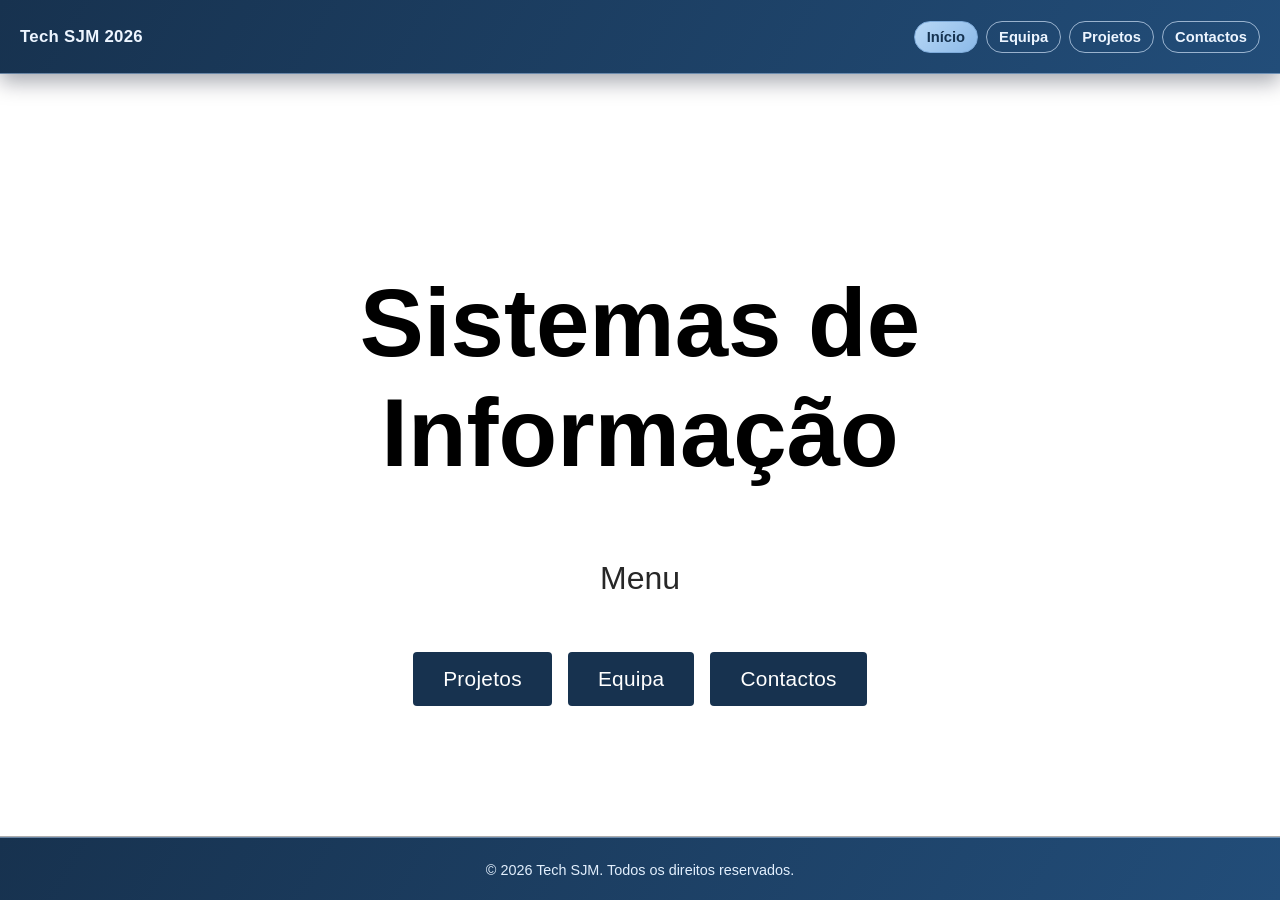
<file: index.html>
<!DOCTYPE html>
<html lang="en">
<head>
    <meta charset="UTF-8">
    <meta name="viewport" content="width=device-width, initial-scale=1.0">
    <link rel="stylesheet" href="css/layout.css">
    <link rel="stylesheet" href="css/styles.css">
    
    <title>Página Principal</title>
</head>
<body class="projects-page has-fixed-layout">
    <nav class="site-menu" aria-label="Menu principal">
        <iframe src="pages/layout.html?section=menu&page=index" title="Menu principal"></iframe>
    </nav>

<main>
<div class="hero">
    <h1 id="maintitle"> Sistemas de <br>Informação</h1>
    <p class="hero-subtitle"> Menu</p>

 <div class="button-group">
                <button class="btn btn-primary"><a href="pages/projetos.html">Projetos</a></button>
               
                <button class="btn btn-primary"><a href="pages/equipa.html">Equipa</a></button>
             
                <button class="btn btn-primary"><a href="pages/contactos.html">Contactos</a></button>
    </div>
</main>
    <footer class="site-footer">
        <iframe src="pages/layout.html?section=footer" title="Rodape"></iframe>
    </footer>
</body>
</html>
</file>
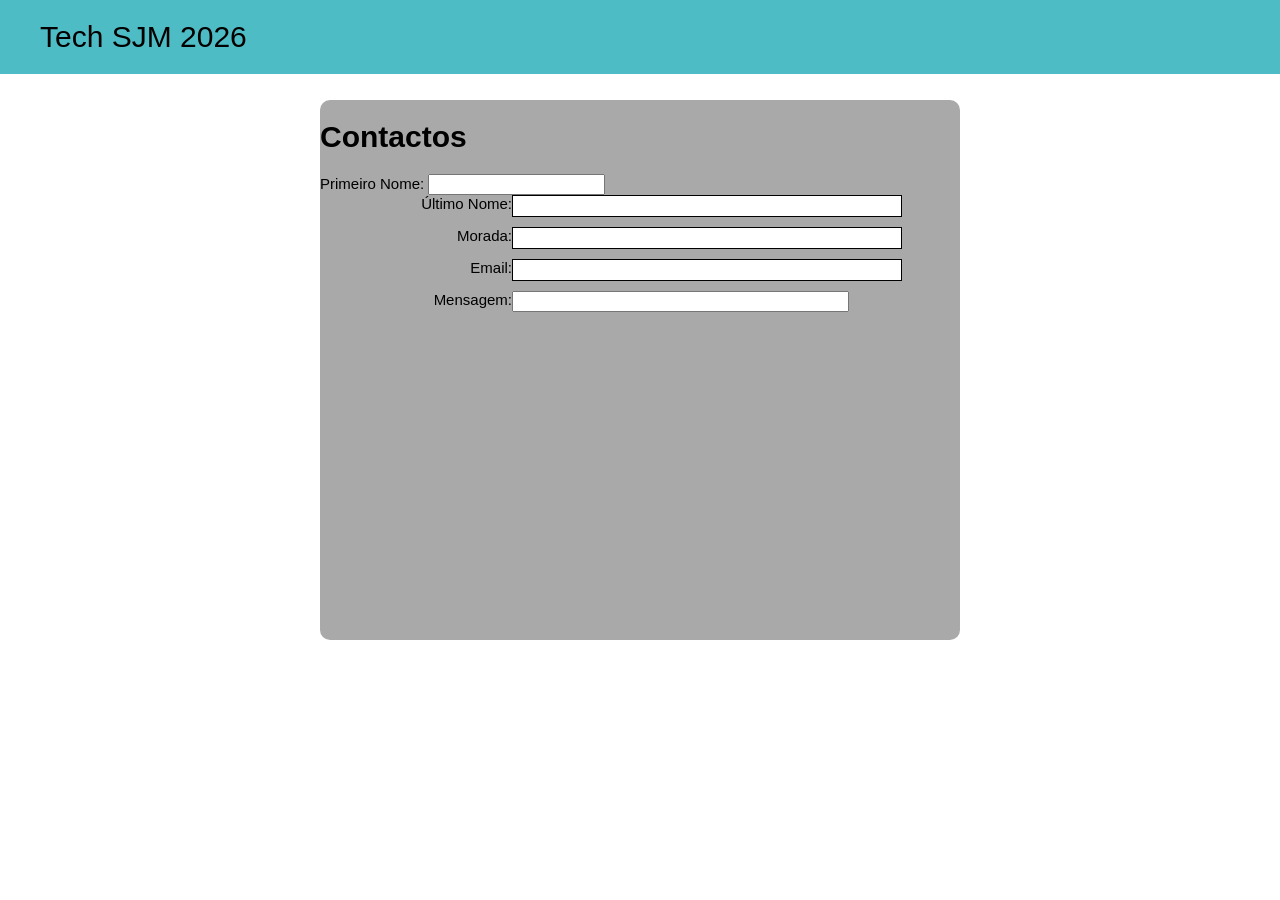
<file: contactos.html>
<!DOCTYPE html>
<html lang="en">
<head>
    <meta charset="UTF-8">
    <meta name="viewport" content="width=device-width, initial-scale=1.0">
    <title>Contactos</title>
</head>
<link rel="stylesheet" href="styles.css">
<body>
    <header> Tech SJM 2026</header>
   <div class = "caixaCorpo">
        <div class="caixaContacto">
            <h1>Contactos</h1>
            <div class="primeiroNnome">
                <label for="primeiroNome">Primeiro Nome:</label>
                <input type="text" id="primeiroNome" name="primeiroNome">
            </div>

            <div class="ultimoNome">
                <label for="ultimoNome">Último Nome:</label>
                <input type="text" id="ultimoNome" name="ultimoNome" size="40%">
            </div>

            <div class="morada">
                <label for="morada"> Morada:</label>
                <input type="text" id="morada" name="morada" size="70%">
            </div>

            <div class="email">
                <label for="email">Email:</label>
                <input type="email" id="email" name="email" size="70%">
            </div>

            <div class="mensagem">
                <label for="mensagem">Mensagem:</label>
                <input type="text" id="mensagem" name="mensagem" size="40%">
            </div>
        </div>
   </div>
    
</body>
</html>
</file>
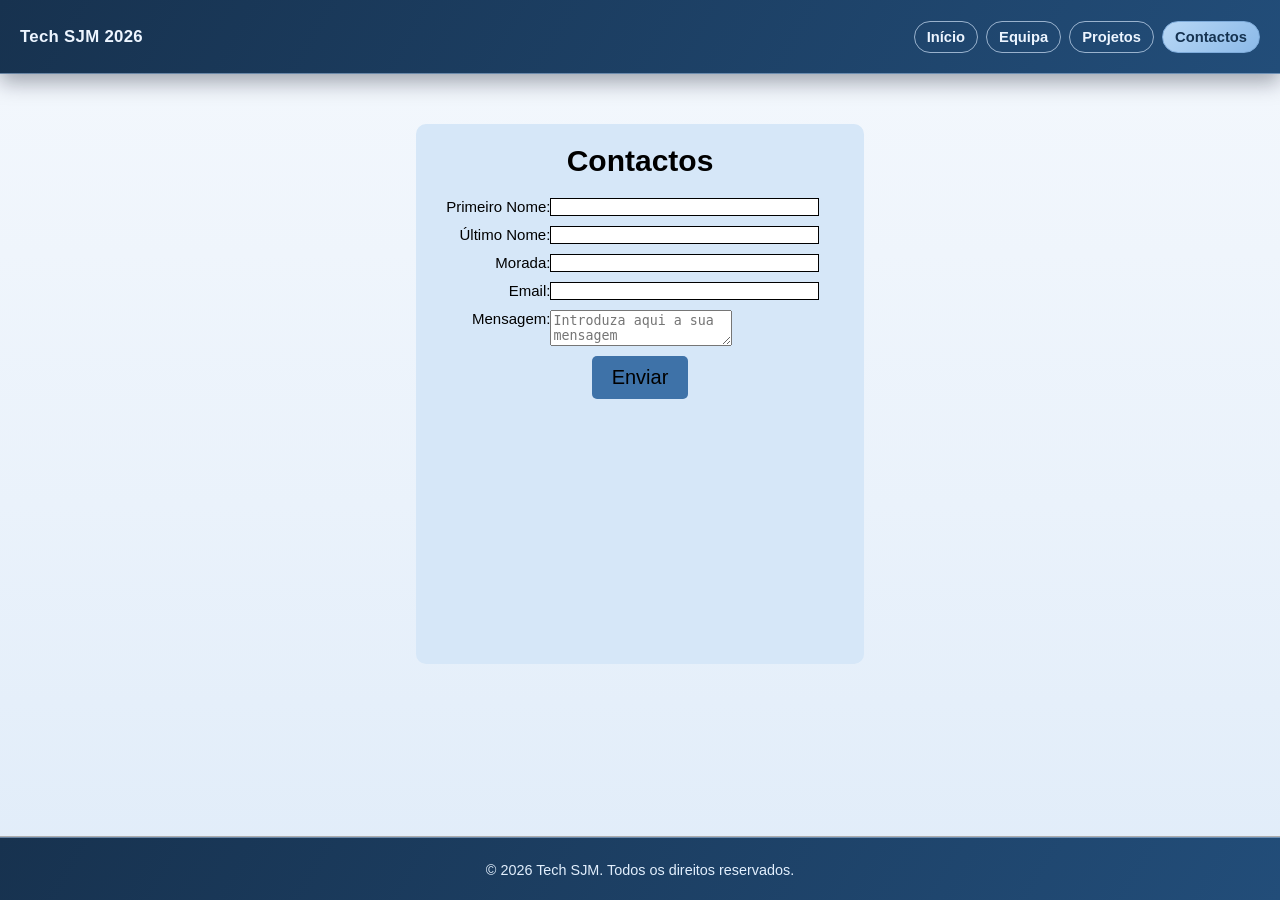
<file: pages/contactos.html>
<head>
    <meta charset="UTF-8">
    <meta name="viewport" content="width=device-width, initial-scale=1.0">
    <title>Projetos</title>
    <link rel="stylesheet" href="../css/layout.css">
    <!-- <link rel="stylesheet" href="../css/styles.css"> -->
    <link rel="stylesheet" href="../css/projetos.css">
    <link rel="stylesheet" href="../css/contactos.css">
</head>
<body class="projects-page has-fixed-layout">
    <nav class="site-menu" aria-label="Menu principal">
        <iframe src="layout.html?section=menu&page=contactos" title="Menu principal"></iframe>
    </nav>
    
   <div class = "caixaCorpo">

        <div class="caixaContacto">
            <div class="tituloContactos"><h1>Contactos</h1></div>
            <div class="primeiroNome">
                <label for="primeiroNome">Primeiro Nome:</label>
                <input type="text" id="primeiroNome" name="primeiroNome">
            </div>

            <div class="ultimoNome">
                <label for="ultimoNome">Último Nome:</label>
                <input type="text" id="ultimoNome" name="ultimoNome">
            </div>

            <div class="morada">
                <label for="morada"> Morada:</label>
                <input type="text" id="morada" name="morada">
            </div>

            <div class="email">
                <label for="email">Email:</label>
                <input type="email" id="email" name="email">
            </div>

            <div class="mensagem">
                <label for="mensagem">Mensagem:</label>
                <textarea id="mensagem" placeholder="Introduza aqui a sua mensagem" name="mensagem"></textarea>
            </div>

            <div id="mensagemStatus"> </div>

            <div class="botao">
                <button id="btnSubmit" class="btn-submit">Enviar</button>
            </div>
        </div>
   </div>
    <footer class="site-footer">
        <iframe src="layout.html?section=footer" title="Rodape"></iframe>
    </footer>
   <script src="../js/contactos.js"></script>

</body>
</html>
</file>
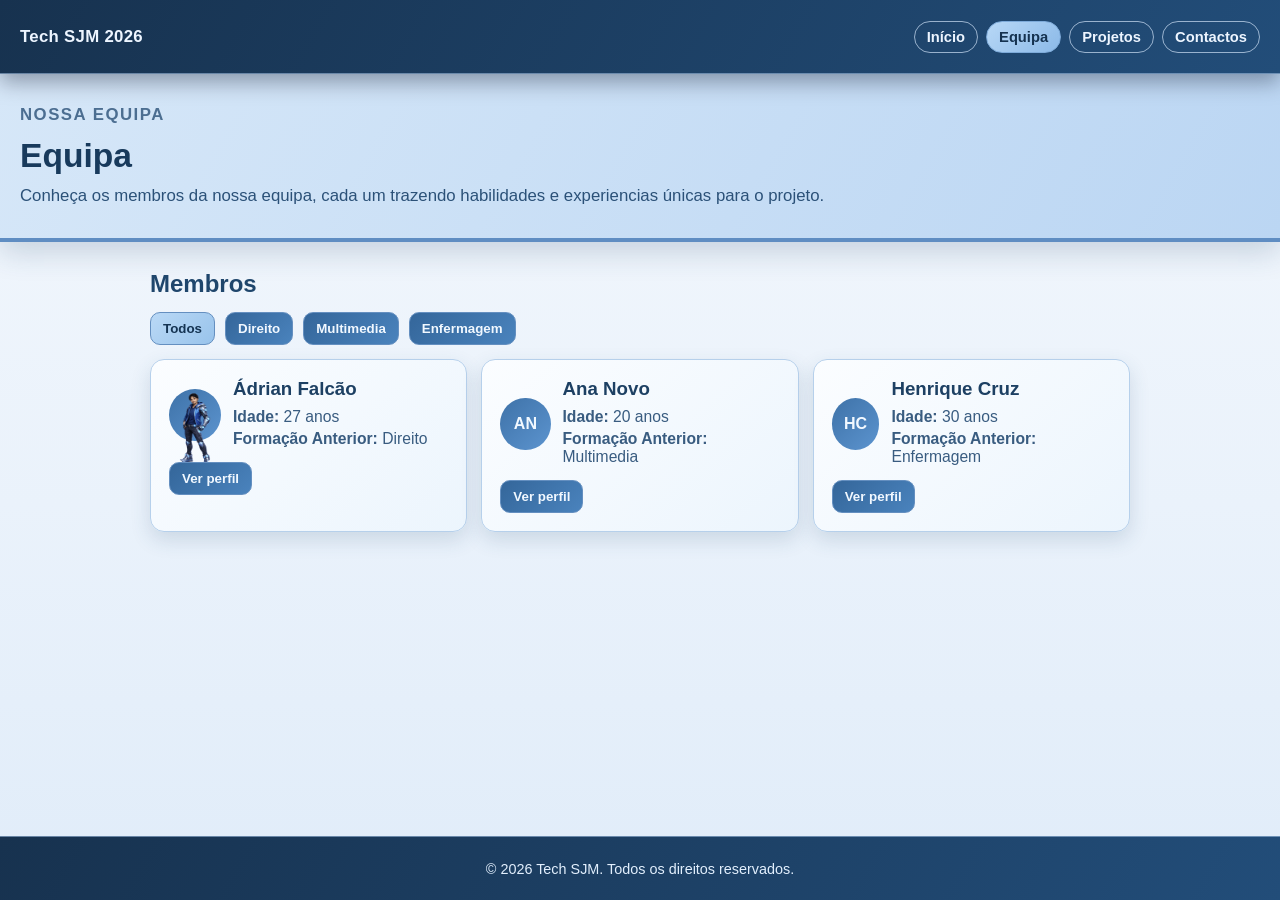
<file: pages/equipa.htm>
<!DOCTYPE html>
<html lang="en">
<head>
    <meta charset="UTF-8">
    <meta name="viewport" content="width=device-width, initial-scale=1.0">
    <title>Equipa</title>
    <link rel="stylesheet" href="../css/layout.css">
    <!-- <link rel="stylesheet" href="../css/styles.css"> -->
    <link rel="stylesheet" href="../css/equipa.css">
</head>
<body class="team-page has-fixed-layout">
    <nav class="site-menu" aria-label="Menu principal">
        <iframe src="layout.html?section=menu&page=equipa" title="Menu principal"></iframe>
    </nav>

    <header class="team-hero">
        <p class="team-kicker">Nossa Equipa</p>
        <h1>Equipa</h1>
        <p>Conheça os membros da nossa equipa, cada um trazendo habilidades e experiencias únicas para o projeto.</p>
    </header>

    <main class="team-content">
        <h2>Membros</h2>
        <div class="team-filters">
            <button class="filter-btn active" type="button" data-filter="all">Todos</button>
            <button class="filter-btn" type="button" data-filter="direito">Direito</button>
            <button class="filter-btn" type="button" data-filter="multimedia">Multimedia</button>
            <button class="filter-btn" type="button" data-filter="enfermagem">Enfermagem</button>
        </div>
        <section class="members-grid">
            <article class="member-card" data-area="direito">
                <div class="member-header">
                    <div class="member-avatar">
                        <img src="../galeria/Avatars/Adrian.png" alt="Foto de Ádrian Falcão">
                    </div>
                    <div class="member-summary">
                        <h3>Ádrian Falcão</h3>
                        <p><strong>Idade:</strong> 27 anos</p>
                        <p><strong>Formação Anterior:</strong> Direito</p>
                    </div>
                </div>
                <div class="member-actions">
                    <button class="filter-btn" type="button" data-member-toggle="adrian">Ver perfil</button>
                </div>
                <div class="member-details" id="adrian">
                    <p>Interesses: lógica, estrutura de conteudo e organização de produto digital.</p>
                </div>
            </article>

            <article class="member-card" data-area="multimedia">
                <div class="member-header">
                    <div class="member-avatar">AN</div>
                    <div class="member-summary">
                        <h3>Ana Novo</h3>
                        <p><strong>Idade:</strong> 20 anos</p>
                        <p><strong>Formação Anterior:</strong> Multimedia</p>
                    </div>
                </div>
                <div class="member-actions">
                    <button class="filter-btn" type="button" data-member-toggle="ana">Ver perfil</button>
                </div>
                <div class="member-details" id="ana">
                    <p>Interesses: design visual, composição gráfica e experiência de utilizador.</p>
                </div>
            </article>

            <article class="member-card" data-area="enfermagem">
                <div class="member-header">
                    <div class="member-avatar">HC</div>
                    <div class="member-summary">
                        <h3>Henrique Cruz</h3>
                        <p><strong>Idade:</strong> 30 anos</p>
                        <p><strong>Formação Anterior:</strong> Enfermagem</p>
                    </div>
                </div>
                <div class="member-actions">
                    <button class="filter-btn" type="button" data-member-toggle="henrique">Ver perfil</button>
                </div>
                <div class="member-details" id="henrique">
                    <p>Interesses: resolucao de problemas, usabilidade e detalhe na execução técnica.</p>
                </div>
            </article>
        </section>
    </main>

    <footer class="site-footer">
        <iframe src="layout.html?section=footer" title="Rodape"></iframe>
    </footer>

<script src="../js/equipa.js"></script>
</body>
</html>
</file>
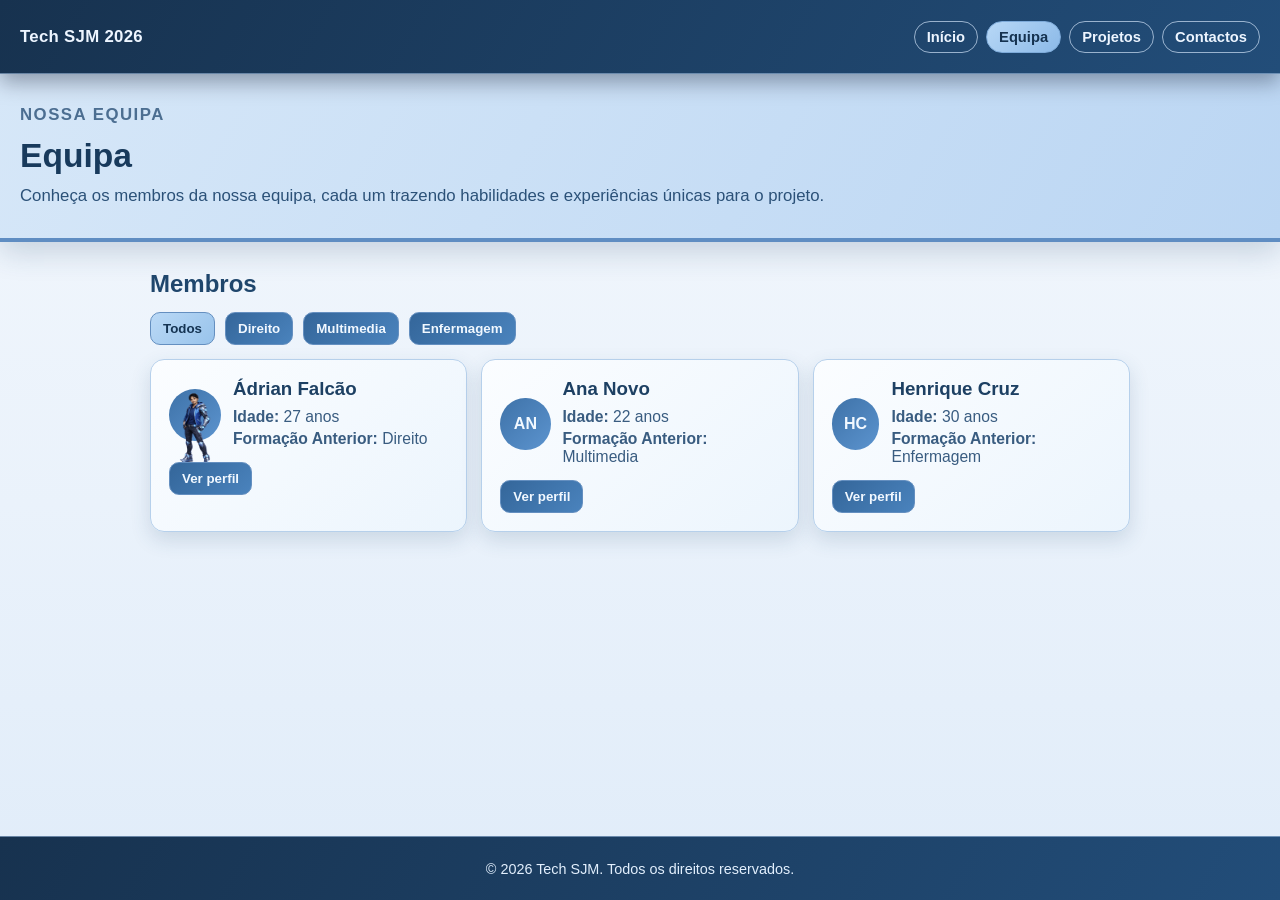
<file: pages/equipa.html>
<!DOCTYPE html>
<html lang="en">
<head>
    <meta charset="UTF-8">
    <meta name="viewport" content="width=device-width, initial-scale=1.0">
    <title>Equipa</title>
    <link rel="stylesheet" href="../css/layout.css">
    <link rel="stylesheet" href="../css/equipa.css">
</head>
<body class="team-page has-fixed-layout">
    <nav class="site-menu" aria-label="Menu principal">
        <iframe src="layout.html?section=menu&page=equipa" title="Menu principal"></iframe>
    </nav>

    <header class="team-hero">
        <p class="team-kicker">Nossa Equipa</p>
        <h1>Equipa</h1>
        <p>Conheça os membros da nossa equipa, cada um trazendo habilidades e experiências únicas para o projeto.</p>
    </header>

    <main class="team-content">
        <h2>Membros</h2>
        <div class="team-filters">
            <button class="filter-btn active" type="button" data-filter="all">Todos</button>
            <button class="filter-btn" type="button" data-filter="direito">Direito</button>
            <button class="filter-btn" type="button" data-filter="multimedia">Multimedia</button>
            <button class="filter-btn" type="button" data-filter="enfermagem">Enfermagem</button>
        </div>
        <section class="members-grid">
            <article class="member-card" data-area="direito">
                <div class="member-header">
                    <div class="member-avatar">
                        <img src="../galeria/Avatars/Adrian.png" alt="Avatar de Ádrian Falcão">
                    </div>
                    <div class="member-summary">
                        <h3>Ádrian Falcão</h3>
                        <p><strong>Idade:</strong> 27 anos</p>
                        <p><strong>Formação Anterior:</strong> Direito</p>
                    </div>
                </div>
                <div class="member-actions">
                    <button class="filter-btn" type="button" data-member-toggle="adrian">Ver perfil</button>
                </div>
                <div class="member-details" id="adrian">
                    <p>Interesses: lógica, estrutura de conteúdo e organização de produto digital.</p>
                </div>
            </article>

            <article class="member-card" data-area="multimedia">
                <div class="member-header">
                    <div class="member-avatar">AN</div>
                    <div class="member-summary">
                        <h3>Ana Novo</h3>
                        <p><strong>Idade:</strong> 22 anos</p>
                        <p><strong>Formação Anterior:</strong> Multimedia</p>
                    </div>
                </div>
                <div class="member-actions">
                    <button class="filter-btn" type="button" data-member-toggle="ana">Ver perfil</button>
                </div>
                <div class="member-details" id="ana">
                    <p>Interesses: design visual, composição gráfica e experiência de utilizador.</p>
                </div>
            </article>

            <article class="member-card" data-area="enfermagem">
                <div class="member-header">
                    <div class="member-avatar">HC</div>
                    <div class="member-summary">
                        <h3>Henrique Cruz</h3>
                        <p><strong>Idade:</strong> 30 anos</p>
                        <p><strong>Formação Anterior:</strong> Enfermagem</p>
                    </div>
                </div>
                <div class="member-actions">
                    <button class="filter-btn" type="button" data-member-toggle="henrique">Ver perfil</button>
                </div>
                <div class="member-details" id="henrique">
                    <p>Interesses: resolução de problemas, usabilidade e detalhe na execução técnica.</p>
                </div>
            </article>
        </section>
    </main>

    <footer class="site-footer">
        <iframe src="layout.html?section=footer" title="Rodapé"></iframe>
    </footer>

<script src="../js/equipa.js"></script>
</body>
</html>
</file>
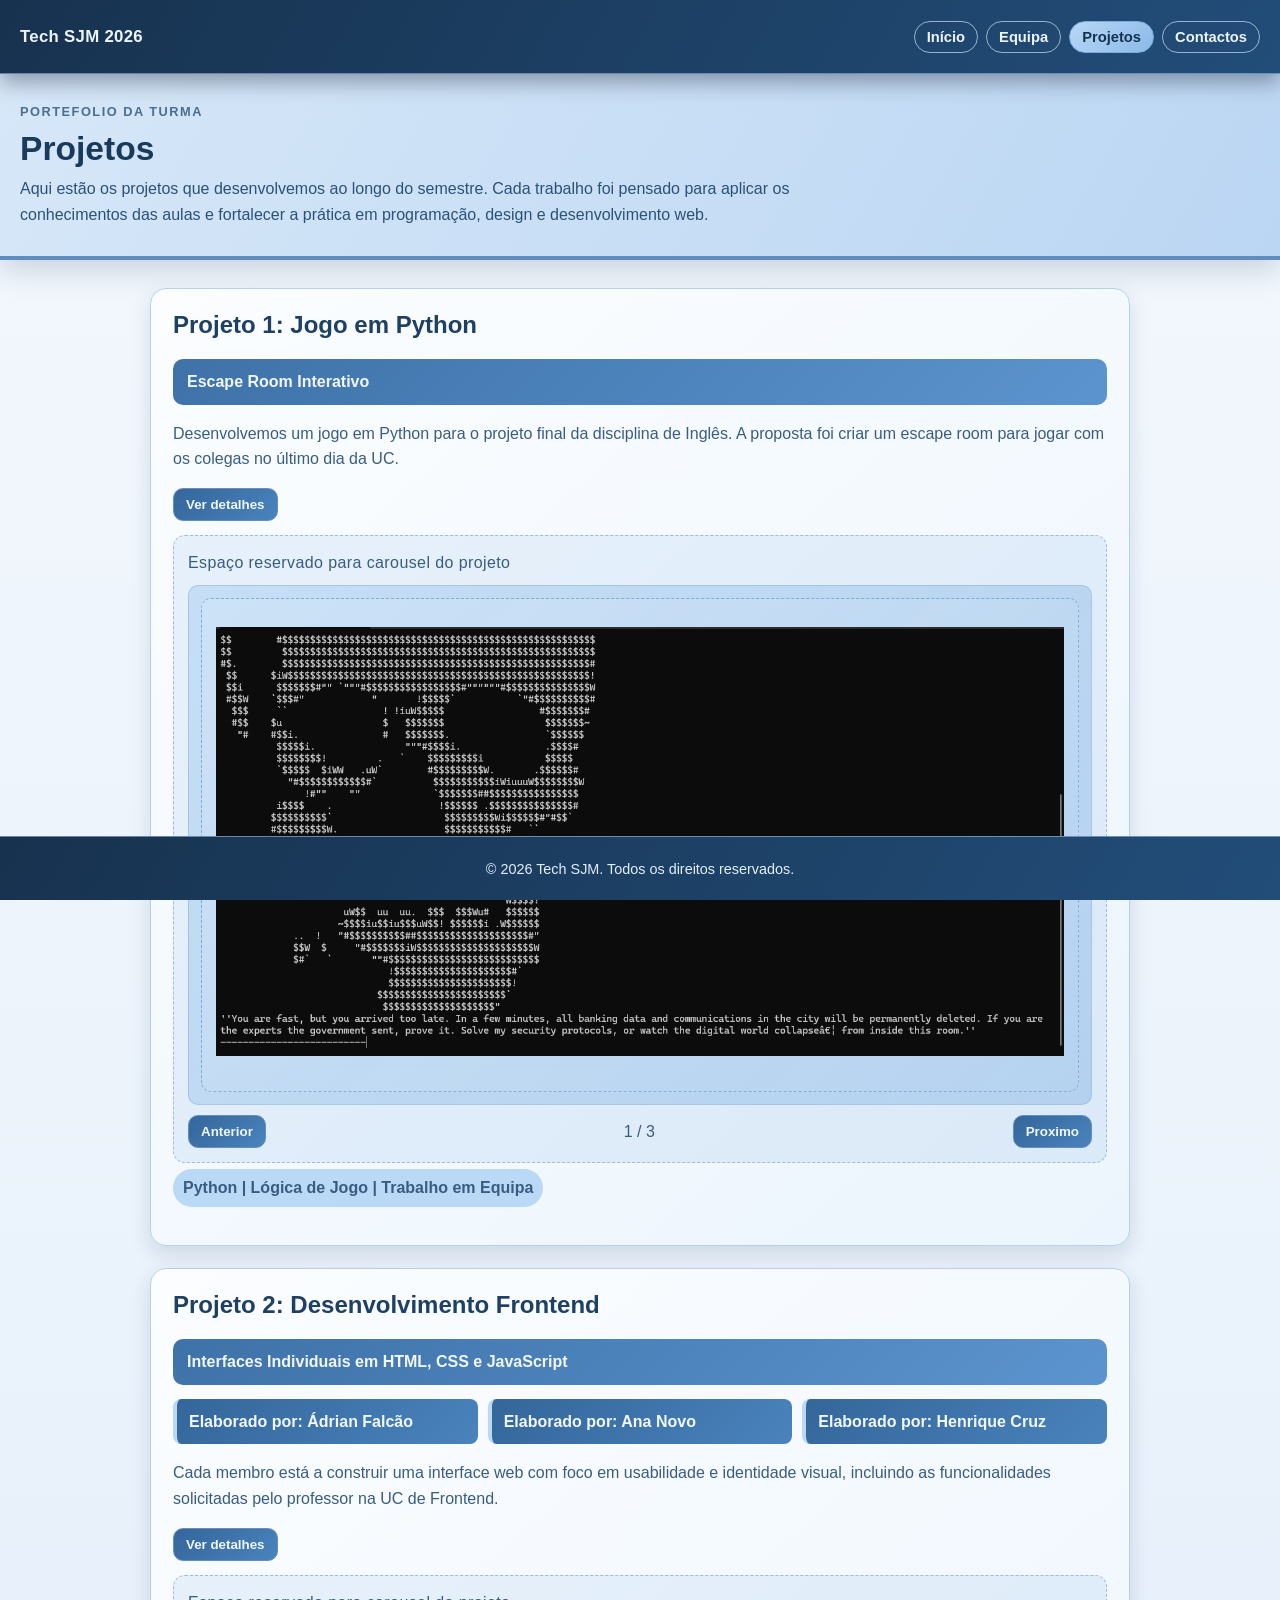
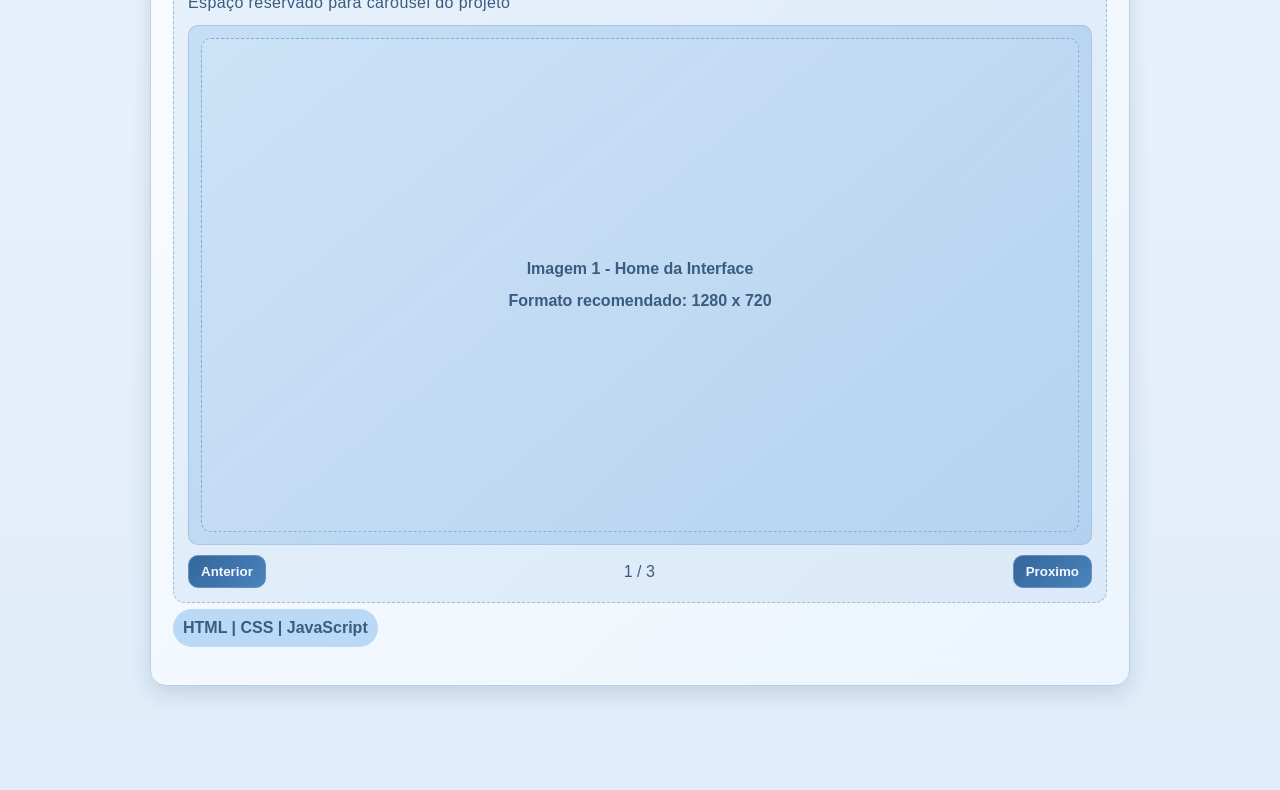
<file: pages/projetos.htm>
<!DOCTYPE html>
<html lang="en">
<head>
    <meta charset="UTF-8">
    <meta name="viewport" content="width=device-width, initial-scale=1.0">
    <title>Projetos</title>
    <link rel="stylesheet" href="../css/layout.css">
    <!-- <link rel="stylesheet" href="../css/styles.css"> -->
    <link rel="stylesheet" href="../css/projetos.css">
</head>
<body class="projects-page has-fixed-layout">
    <nav class="site-menu" aria-label="Menu principal">
        <iframe src="layout.html?section=menu&page=projetos" title="Menu principal"></iframe>
    </nav>

    <header class="projects-hero">
        <p class="projects-kicker">Portefolio da Turma</p>
        <h1>Projetos</h1>
        <p>
            Aqui estão os projetos que desenvolvemos ao longo do semestre. Cada trabalho foi pensado
            para aplicar os conhecimentos das aulas e fortalecer a prática em programação, design e
            desenvolvimento web.
        </p>
    </header>

    <main class="projects-content">
        <section class="project-card">
            <h2>Projeto 1: Jogo em Python</h2>
            <div class="project-media">Escape Room Interativo</div>
            <p>
                Desenvolvemos um jogo em Python para o projeto final da disciplina de Inglês. A proposta
                foi criar um escape room para jogar com os colegas no último dia da UC.
            </p>
            <div class="project-actions">
                <button class="action-btn" type="button" data-toggle="extra-jogo">Ver detalhes</button>
            </div>
            <div class="project-extra" id="extra-jogo">
                <p>Próximos passos: incluir ranking, sistema de pistas e cronometro com pontuação.</p>
            </div>
            <div class="carousel-slot" data-carousel>
                <p class="carousel-title">Espaço reservado para carousel do projeto</p>
                <div class="carousel-track">
                    <div class="carousel-item active">
                        <div class="carousel-frame">
                            <div>
                                <p class="carousel-frame-title"><img src="/galeria/Escape_Room_Inicio.png" alt="Início do Jogo no Terminal" width="100%"></p>
                            </div>
                        </div>
                    </div>
                    <div class="carousel-item">
                        <div class="carousel-frame">
                            <div>
                                <p class="carousel-frame-title"><img src="/galeria/Parte_do_Jogo.png" alt="Parte do Jogo" width="100%"></p>
                            </div>
                        </div>
                    </div>
                    <div class="carousel-item">
                        <div class="carousel-frame">
                            <div>
                                <p class="carousel-frame-title"><img src="/galeria/Fim_de_Jogo.gif" alt="Fim do Jogo" width="100%"></p>
                            </div>
                        </div>
                    </div>
                </div>
                <div class="carousel-controls">
                    <button class="action-btn" type="button" data-carousel-prev>Anterior</button>
                    <p class="carousel-index">1 / 3</p>
                    <button class="action-btn" type="button" data-carousel-next>Proximo</button>
                </div>
            </div>
            <p class="project-tag">Python | Lógica de Jogo | Trabalho em Equipa</p>
        </section>

        <section class="project-card reveal">
            <h2>Projeto 2: Desenvolvimento Frontend</h2>
            <div class="project-media">Interfaces Individuais em HTML, CSS e JavaScript</div>
            <div class="members-grid">
                <p>Elaborado por: Ádrian Falcão</p>
                <p>Elaborado por: Ana Novo</p>
                <p>Elaborado por: Henrique Cruz</p>
            </div>
            <p>
                Cada membro está a construir uma interface web com foco em usabilidade e identidade
                visual, incluindo as funcionalidades solicitadas pelo professor na UC de Frontend.
            </p>
            <div class="project-actions">
                <button class="action-btn" type="button" data-toggle="extra-frontend">Ver detalhes</button>
            </div>
            <div class="project-extra" id="extra-frontend">
                <p>Próximos passos: adicionar menu responsivo, formularios validados e modo acessivel.</p>
            </div>
            <div class="carousel-slot" data-carousel>
                <p class="carousel-title">Espaço reservado para carousel do projeto</p>
                <div class="carousel-track">
                    <div class="carousel-item active">
                        <div class="carousel-frame">
                            <div>
                                <p class="carousel-frame-title">Imagem 1 - Home da Interface</p>
                                <p class="carousel-frame-meta">Formato recomendado: 1280 x 720</p>
                            </div>
                        </div>
                    </div>
                    <div class="carousel-item">
                        <div class="carousel-frame">
                            <div>
                                <p class="carousel-frame-title">Imagem 2 - Funcionalidades</p>
                                <p class="carousel-frame-meta">Formato recomendado: 1280 x 720</p>
                            </div>
                        </div>
                    </div>
                    <div class="carousel-item">
                        <div class="carousel-frame">
                            <div>
                                <p class="carousel-frame-title">Imagem 3 - Versao Mobile</p>
                                <p class="carousel-frame-meta">Formato recomendado: 1280 x 720</p>
                            </div>
                        </div>
                    </div>
                </div>
                <div class="carousel-controls">
                    <button class="action-btn" type="button" data-carousel-prev>Anterior</button>
                    <p class="carousel-index">1 / 3</p>
                    <button class="action-btn" type="button" data-carousel-next>Proximo</button>
                </div>
            </div>
            <p class="project-tag">HTML | CSS | JavaScript</p>
        </section>
    </main>

    <footer class="site-footer">
        <iframe src="layout.html?section=footer" title="Rodape"></iframe>
    </footer>

<script src="../js/projetos.js"></script>
</body>
</html>
</file>
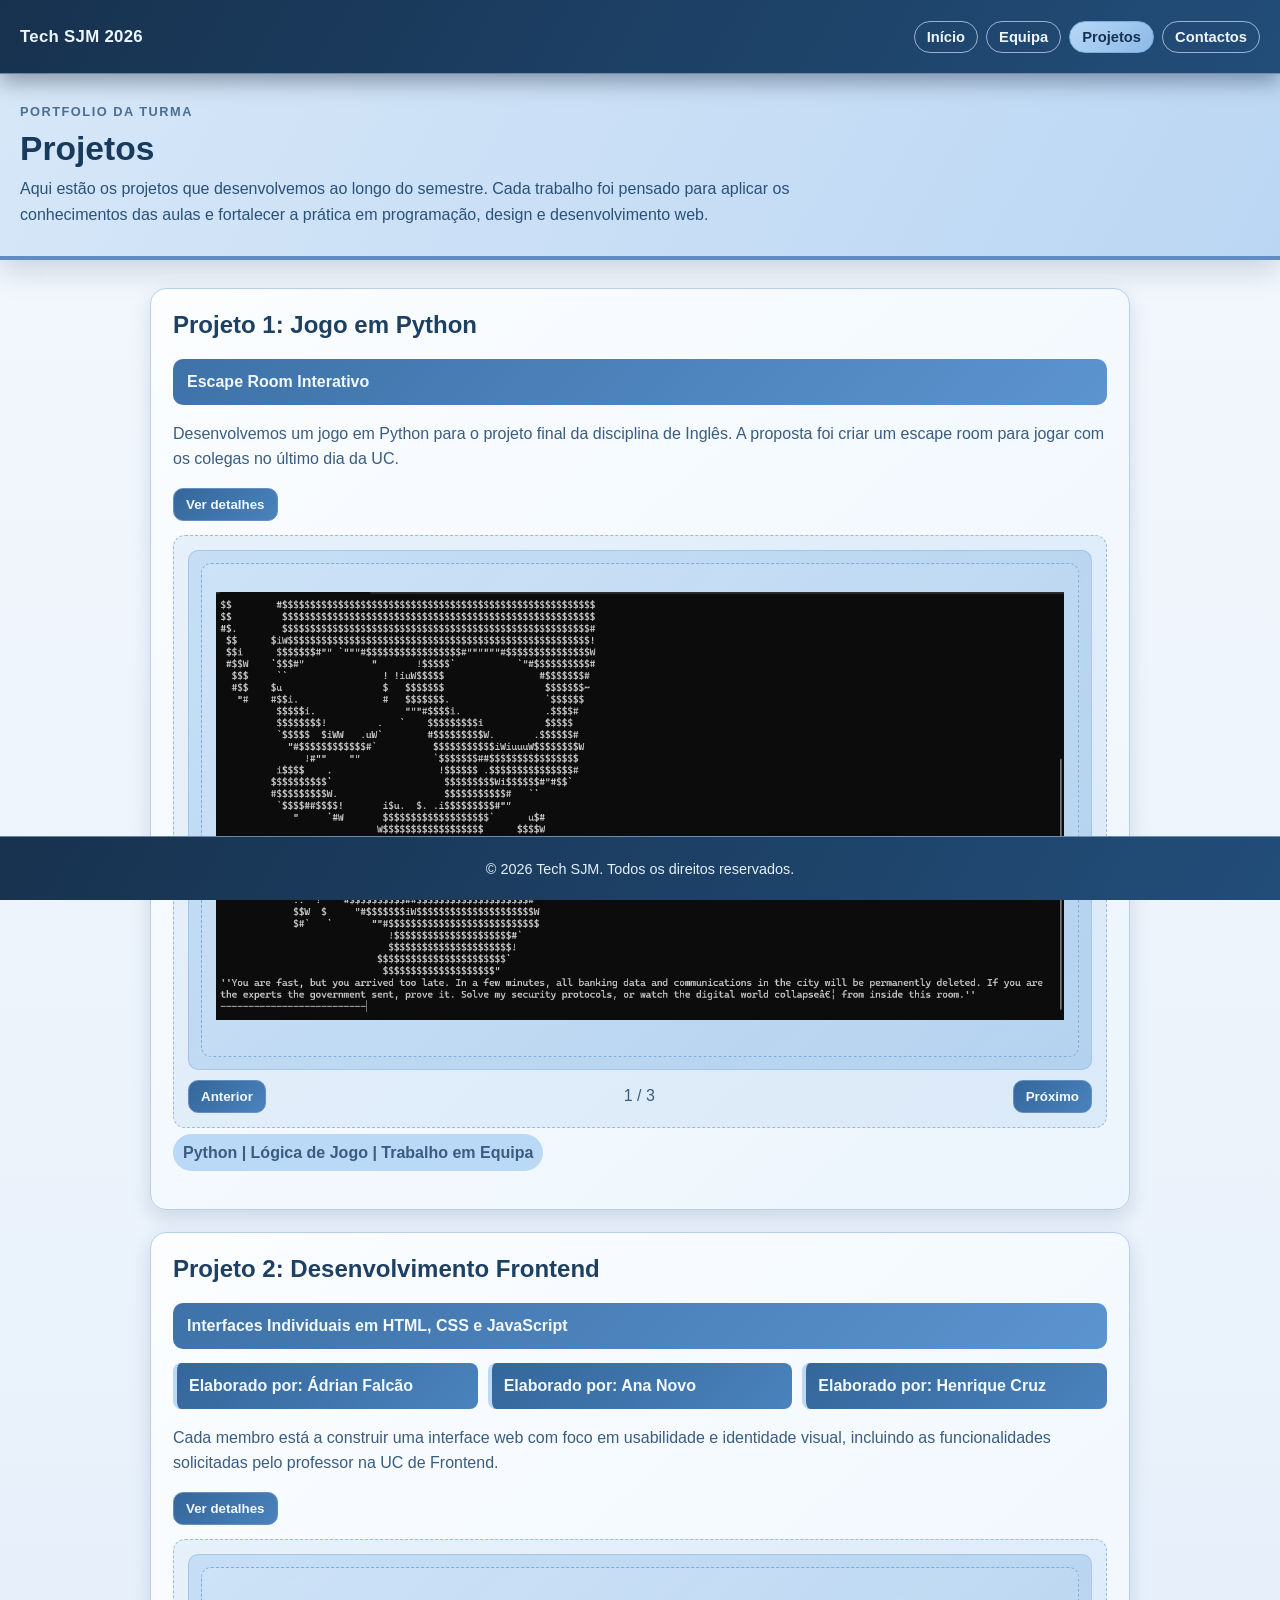
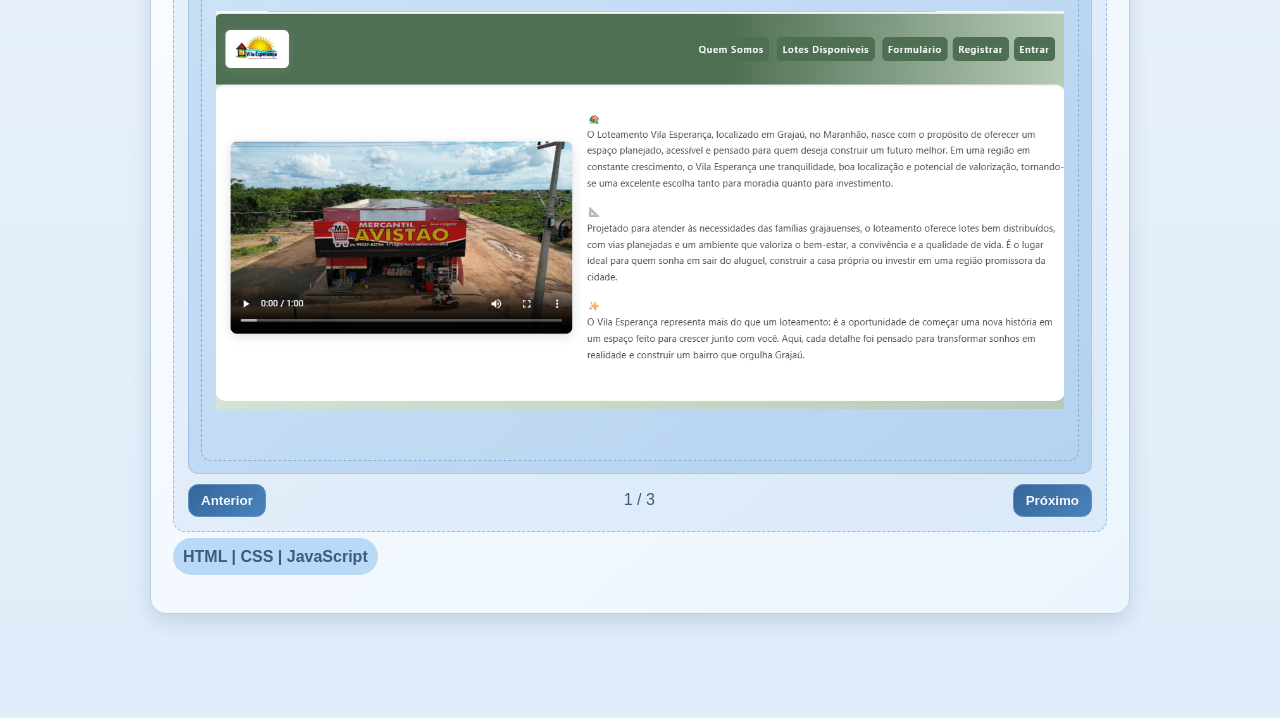
<file: pages/projetos.html>
<!DOCTYPE html>
<html lang="en">
<head>
    <meta charset="UTF-8">
    <meta name="viewport" content="width=device-width, initial-scale=1.0">
    <title>Projetos</title>
    <link rel="stylesheet" href="../css/layout.css">
    <!-- <link rel="stylesheet" href="../css/styles.css"> -->
    <link rel="stylesheet" href="../css/projetos.css">
</head>
<body class="projects-page has-fixed-layout">
    <nav class="site-menu" aria-label="Menu principal">
        <iframe src="layout.html?section=menu&page=projetos" title="Menu principal"></iframe>
    </nav>

    <header class="projects-hero">
        <p class="projects-kicker">Portfolio da Turma</p>
        <h1>Projetos</h1>
        <p>
            Aqui estão os projetos que desenvolvemos ao longo do semestre. Cada trabalho foi pensado
            para aplicar os conhecimentos das aulas e fortalecer a prática em programação, design e
            desenvolvimento web.
        </p>
    </header>

    <main class="projects-content">
        <section class="project-card">
            <h2>Projeto 1: Jogo em Python</h2>
            <div class="project-media">Escape Room Interativo</div>
            <p>
                Desenvolvemos um jogo em Python para o projeto final da disciplina de Inglês. A proposta
                foi criar um escape room para jogar com os colegas no último dia da UC.
            </p>
            <div class="project-actions">
                <button class="action-btn" type="button" data-toggle="extra-jogo">Ver detalhes</button>
            </div>
            <div class="project-extra" id="extra-jogo">
                <p>Próximos passos: incluir ranking, sistema de pistas e cronômetro com pontuação.</p>
            </div>
            <div class="carousel-slot" data-carousel>
                <div class="carousel-track">
                    <div class="carousel-item active">
                        <div class="carousel-frame">
                            <div>
                                <p class="carousel-frame-title"><img src="../galeria/Escape_Room_Inicio.png" alt="Início do Jogo no Terminal" width="100%"></p>
                            </div>
                        </div>
                    </div>
                    <div class="carousel-item">
                        <div class="carousel-frame">
                            <div>
                                <p class="carousel-frame-title"><img src="../galeria/Parte_do_Jogo.png" alt="Parte do Jogo" width="100%"></p>
                            </div>
                        </div>
                    </div>
                    <div class="carousel-item">
                        <div class="carousel-frame">
                            <div>
                                <p class="carousel-frame-title"><img src="../galeria/Fim_de_Jogo.gif" alt="Fim do Jogo" width="100%"></p>
                            </div>
                        </div>
                    </div>
                </div>
                <div class="carousel-controls">
                    <button class="action-btn" type="button" data-carousel-prev>Anterior</button>
                    <p class="carousel-index">1 / 3</p>
                    <button class="action-btn" type="button" data-carousel-next>Próximo</button>
                </div>
            </div>
            <p class="project-tag">Python | Lógica de Jogo | Trabalho em Equipa</p>
        </section>

        <section class="project-card reveal">
            <h2>Projeto 2: Desenvolvimento Frontend</h2>
            <div class="project-media">Interfaces Individuais em HTML, CSS e JavaScript</div>
            <div class="members-grid">
                <p>Elaborado por: Ádrian Falcão</p>
                <p>Elaborado por: Ana Novo</p>
                <p>Elaborado por: Henrique Cruz</p>
            </div>
            <p>
                Cada membro está a construir uma interface web com foco em usabilidade e identidade
                visual, incluindo as funcionalidades solicitadas pelo professor na UC de Frontend.
            </p>
            <div class="project-actions">
                <button class="action-btn" type="button" data-toggle="extra-frontend">Ver detalhes</button>
            </div>
            <div class="project-extra" id="extra-frontend">
                <p>Próximos passos: adicionar menu responsivo, formulários validados e modo acessível.</p>
            </div>
            <div class="carousel-slot" data-carousel>
                <div class="carousel-track">
                    <div class="carousel-item active">
                        <div class="carousel-frame">
                            <div>
                                <p class="carousel-frame-title"><img src="../galeria/Loteamento_Hero.png" alt="Loteamento Hero" width="100%"></p>
                            </div>
                        </div>
                    </div>
                    <div class="carousel-item">
                        <div class="carousel-frame">
                            <div>
                                <p class="carousel-frame-title"><img src="../galeria/Sobre.png" alt="Sobre" width="100%"></p>
                            </div>
                        </div>
                    </div>
                    <div class="carousel-item">
                        <div class="carousel-frame">
                            <div>
                                <p class="carousel-frame-title"><img src="../galeria/Formulario.png" alt="Formulario" width="100%"></p>
                            </div>
                        </div>
                    </div>
                </div>
                <div class="carousel-controls">
                    <button class="action-btn" type="button" data-carousel-prev>Anterior</button>
                    <p class="carousel-index">1 / 3</p>
                    <button class="action-btn" type="button" data-carousel-next>Próximo</button>
                </div>
            </div>
            <p class="project-tag">HTML | CSS | JavaScript</p>
        </section>
    </main>

    <footer class="site-footer">
        <iframe src="layout.html?section=footer" title="Rodape"></iframe>
    </footer>

<script src="../js/projetos.js"></script>
</body>
</html>
</file>
<file: css/layout.css>
body.has-fixed-layout {
    padding-top: 74px;
    padding-bottom: 64px;
    box-sizing: border-box;
}

.site-menu {
    position: fixed;
    top: 0;
    left: 0;
    width: 100%;
    height: 74px;
    z-index: 1000;
    padding: 0;
    box-sizing: border-box;
    box-shadow: 0 8px 20px rgba(2, 10, 30, 0.35);
    overflow: hidden;
}

.site-menu iframe {
    width: 100%;
    height: 100%;
    border: 0;
    display: block;
}

.site-footer {
    position: fixed;
    bottom: 0;
    left: 0;
    width: 100%;
    height: 64px;
    z-index: 1000;
    padding: 0;
    box-sizing: border-box;
    overflow: hidden;
}

.site-footer iframe {
    width: 100%;
    height: 100%;
    border: 0;
    display: block;
}

@media (max-width: 680px) {
    body.has-fixed-layout {
        padding-top: 108px;
        padding-bottom: 64px;
    }

    .site-menu {
        height: 108px;
    }
}

body {
            margin: 0;
            font-family: Verdana, Geneva, Tahoma, sans-serif;
        }

        .menu-view {
            display: none;
            height: 74px;
            box-sizing: border-box;
            justify-content: space-between;
            align-items: center;
            gap: 18px;
            padding: 14px 20px;
            background: linear-gradient(120deg, rgb(23, 50, 79) 0%, rgb(34, 77, 121) 100%);
            border-bottom: 1px solid rgba(171, 201, 234, 0.55);
            color: rgb(237, 245, 255);
        }

        .site-brand {
            margin: 0;
            font-size: 1.05rem;
            font-weight: 700;
            letter-spacing: 0.3px;
        }

        .site-menu-links {
            display: flex;
            flex-wrap: wrap;
            gap: 8px;
        }

        .site-menu-links a {
            color: rgb(237, 245, 255);
            text-decoration: none;
            font-size: 0.92rem;
            font-weight: 700;
            border: 1px solid rgba(206, 224, 245, 0.7);
            border-radius: 999px;
            padding: 7px 12px;
            transition: filter 180ms ease, transform 180ms ease;
        }

        .site-menu-links a:hover {
            filter: brightness(1.12);
            transform: translateY(-1px);
        }

        .site-menu-links a[aria-current="page"] {
            background: linear-gradient(135deg, rgb(184, 216, 246) 0%, rgb(139, 185, 232) 100%);
            color: rgb(21, 50, 80);
            border-color: rgb(126, 171, 218);
        }

        .footer-view {
            display: none;
            height: 64px;
            box-sizing: border-box;
            place-items: center;
            background: linear-gradient(120deg, rgb(23, 50, 79) 0%, rgb(34, 77, 121) 100%);
            border-top: 1px solid rgba(171, 201, 234, 0.55);
            color: rgb(226, 239, 253);
            font-size: 0.9rem;
            padding: 12px 14px;
        }

        .footer-view p {
            margin: 0;
        }

        @media (max-width: 680px) {
            .menu-view {
                height: 108px;
                flex-direction: column;
                align-items: flex-start;
                gap: 10px;
                padding: 12px 14px;
            }

            .site-brand {
                font-size: 0.98rem;
            }

            .site-menu-links {
                width: 100%;
            }
        }
</file>
<file: css/styles.css>
/*animação fade-in*/

@keyframes fadein {
  0% {
    transform: translateY(20%);
    opacity: 0;
  }
  100% {
    transform: translateY(0%);
    opacity: 1;
  }
}

/*catalogo cores*/
:root{
--cyan: #4ebcc4;
--darkcyan:#008b8b;
--black: #000000;
--white: #FFFFFF;
--grey:#272727;
--darkblue:rgb(23, 50, 79);
}

/*--------------------------------------------------------------------------------------------------------------------------------------*/
/*elementos html*/
body{
    background-color:var(--white);
    margin:auto;
    display:flex;
    flex-direction:column;
    min-height:100vh;
}

p{
    font-size:20px;
    color:var(--black);
    font-family:Verdana, Geneva, Tahoma, sans-serif;
}

header{
    padding:20px;
    align-self: left;
    margin:auto;
    background:linear-gradient(120deg, rgb(207, 227, 248) 0%, rgb(159, 196, 234) 100%);
    color:var(--black);
    font-family:'Gill Sans', 'Gill Sans MT', Calibri, 'Trebuchet MS', sans-serif;
    font-size:30px;
}

/*--------------------------------------------------------------------------------------------------------------------------------------*
/*titulo principal*/

#maintitle {
    font-size:6rem;
    font-family:Verdana, Geneva, Tahoma, sans-serif;
    color:var(--black);
}

main {
    flex: 1;
    display: flex;
    align-items:center;
    justify-content: center;
    padding: 40px 20px;
    animation: 0.7s fadein;
}
 
footer {
    text-align: center;
    padding: 24px 20px;
    font-size: 0.85rem;
    color: var(--black);
    border-top: 1px solid #acacac;
    font-family:Verdana, Geneva, Tahoma, sans-serif;
    font-size:15px;
    background-color:#e3e3e3;
}
/*--------------------------------------------------------------------------------------------------------------------------------------*/
/*hero*/

.hero {
    text-align: center;
    max-width: 700px;
    width: 100%;
}
 
.hero-title {
    font-family:Verdana, Geneva, Tahoma, sans-serif;
    font-size: clamp(3rem, 8vw, 6rem);
    font-weight: 800;
    line-height: 1.05;
    letter-spacing: -2px;
    color: var(--black);
    margin-bottom: 16px;
}
 
.hero-title span {
    color: var(--cyan);
}
 
.hero-subtitle {
    font-size: clamp(2rem, 3vw, 1.25rem);
    font-weight: 300;
    color: var(--grey);
    margin-bottom: 48px;
    line-height: 1.6;
}
/*--------------------------------------------------------------------------------------------------------------------------------------*/
/* BOTOES */
.button-group {
    display: flex;
    gap: 16px;
    justify-content: center;
    flex-wrap: wrap;
}
 
.btn {
    font-family: Verdana, Geneva, Tahoma, sans-serif;
    font-size: 1.3rem;
    font-weight: 500;
    padding: 15px 30px;
    border-radius: 4px;
    border: none;
    cursor: pointer;
    transition: all 0.2s ease;
    letter-spacing: 0.3px;
}
 
.btn-primary {
    background-color: var(--darkblue);
    color: var(--white);
    text-decoration: none;
}
 
.btn-primary:hover {
    background-color: var(--darkcyan);
    transform: translateY(-2px);
}


footer {
    text-align: center;
    padding: 24px 20px;
    font-size: 0.85rem;
    color: var(--black);
    border-top: 1px solid #acacac;
    font-family:Verdana, Geneva, Tahoma, sans-serif;
    font-size:15px;
    background-color:#e3e3e3;
}

a{
    text-decoration: none;
    color:var(--white);
}


/*--------------------------------------------------------------------------------------------------------------------------------------*/
/*PÁGINA DOS CONTACTOS*/

.caixaCorpo{
    align-content: center;
    display: flex;
    flex-direction: row;
    justify-content: center;
    width: 100%;
    height: 60vh;
    margin-top: 2%;
    font-family: Verdana, Geneva, Tahoma, sans-serif;
    font-size: 15px;
}

.caixaContacto {
    background-color: darkgrey;
    border-radius: 10px;
    display: flex;
    flex-direction: column;
    width: 50%;
    height: 100%;
}

.primeiroNome, .ultimoNome,  .morada,  .email, .mensagem, .botao {
    display: flex;
    flex-direction: row;
    width: 100%;
}

.primeiroNome label, .ultimoNome label, .morada label, .email label, .mensagem label {
    width: 30%;
    text-align: right;
}

/* Inputs ocupam o resto */
.primeiroNome input, .ultimoNome input,.morada input, .email input {
    width: 60%;
    margin-bottom: 10px;
    border-color: black;
    border-width: 1px;
    border-style: solid;
    height: 2vh;
}

#mensagem textarea{
    height: 20vh;
    min-width: 60%;
    max-width: none;
}

.botao{
    align-items: center;
    width: 100%;
    height: 50%;
}

@media screen and (max-width: 600px) {
    
    .MAIN{
        flex-direction:column;
        align-items: center;
        text-align:Center;
    }

    .button-group, #maintitle{
        flex-direction:column;
        width:100%;
    }
}
</file>
<file: styles.css>
/*catalogo cores*/
:root{
--cyan: #4ebcc4;
--darkcyan:#008b8b;
--black: #000000;
--white: #FFFFFF;
--grey:#272727;
}

/*--------------------------------------------------------------------------------------------------------------------------------------*/
/*elementos html*/
body{
    background-color:var(--white);
    margin:auto;
    display:flex;
    flex-direction:column;
    min-height:100vh;
}

p{
    font-size:20px;
    color:var(--black);
    font-family:Verdana, Geneva, Tahoma, sans-serif;
}

header{
    display:flex;
    flex-direction:column;
    padding: 20px 40px;
    background-color:var(--cyan);
    font-family:'Gill Sans', 'Gill Sans MT', Calibri, 'Trebuchet MS', sans-serif;
    font-size:30px;
}

/*--------------------------------------------------------------------------------------------------------------------------------------*
/*titulo principal*/

#maintitle {
    font-size:6rem;
    font-family:Verdana, Geneva, Tahoma, sans-serif;
    color:var(--black);
    

}

main {
    flex: 1;
    display: flex;
    align-items: center;
    justify-content: center;
    padding: 40px 20px;
}
 
footer {
    text-align: center;
    padding: 24px 20px;
    font-size: 0.85rem;
    color: var(--black);
    border-top: 1px solid #acacac;
    font-family:Verdana, Geneva, Tahoma, sans-serif;
    font-size:15px;
    background-color:#e3e3e3;
}
/*--------------------------------------------------------------------------------------------------------------------------------------*/
/*hero*/

.hero {
    text-align: center;
    max-width: 700px;
    width: 100%;
}
 
.hero-title {
    font-family:Verdana, Geneva, Tahoma, sans-serif;
    font-size: clamp(3rem, 8vw, 6rem);
    font-weight: 800;
    line-height: 1.05;
    letter-spacing: -2px;
    color: var(--black);
    margin-bottom: 16px;
}
 
.hero-title span {
    color: var(--cyan);
}
 
.hero-subtitle {
    font-size: clamp(2rem, 3vw, 1.25rem);
    font-weight: 300;
    color: var(--grey);
    margin-bottom: 48px;
    line-height: 1.6;
}
/*--------------------------------------------------------------------------------------------------------------------------------------*/
/* BOTOES */
.button-group {
    display: flex;
    gap: 16px;
    justify-content: center;
    flex-wrap: wrap;
}
 
.btn {
    font-family: Verdana, Geneva, Tahoma, sans-serif;
    font-size: 1.3rem;
    font-weight: 500;
    padding: 15px 30px;
    border-radius: 4px;
    border: none;
    cursor: pointer;
    transition: all 0.2s ease;
    letter-spacing: 0.3px;
}
 
.btn-primary {
    background-color: var(--cyan);
    color: var(--black);
}
 
.btn-primary:hover {
    background-color: var(--darkcyan);
    transform: translateY(-2px);
}


footer {
    text-align: center;
    padding: 24px 20px;
    font-size: 0.85rem;
    color: var(--black);
    border-top: 1px solid #acacac;
    font-family:Verdana, Geneva, Tahoma, sans-serif;
    font-size:15px;
    background-color:#e3e3e3;
}

/*--------------------------------------------------------------------------------------------------------------------------------------*/
/*PÁGINA DOS CONTACTOS*/

.caixaCorpo{
    align-content: center;
    display: flex;
    flex-direction: row;
    justify-content: center;
    width: 100%;
    height: 60vh;
    margin-top: 2%;
    font-family: Verdana, Geneva, Tahoma, sans-serif;
    font-size: 15px;
}

.caixaContacto {
    background-color: darkgrey;
    border-radius: 10px;
    display: flex;
    flex-direction: column;
    width: 50%;
    height: 100%;
}

.primeiroNome, .ultimoNome,  .morada,  .email, .mensagem, .botao {
    display: flex;
    flex-direction: row;
    width: 100%;
}

.primeiroNome label, .ultimoNome label, .morada label, .email label, .mensagem label {
    width: 30%;
    text-align: right;
}

/* Inputs ocupam o resto */
.primeiroNome input, .ultimoNome input,.morada input, .email input {
    width: 60%;
    margin-bottom: 10px;
    border-color: black;
    border-width: 1px;
    border-style: solid;
    height: 2vh;
}

#mensagem textarea{
    height: 20vh;
    min-width: 60%;
    max-width: none;
}

.botao{
    align-items: center;
    justify-content: center;
    margin-top: 10px;
}

.btn-submit {
    background-color: var(--cyan);
    color: var(--black);
    border: none;
    padding: 10px 20px;
    border-radius: 5px;
    cursor: pointer;
    font-family: Verdana, Geneva, Tahoma, sans-serif;
    font-size: 20px;
}

.btn-submit:hover {
    background-color: var(--darkcyan);
    transform: translateY(-2px);
}
</file>
<file: css/projetos.css>
body.projects-page {
            margin: 0;
            min-height: 100vh;
            background: linear-gradient(180deg, rgb(244, 248, 253) 0%, rgb(234, 242, 251) 56%, rgb(224, 236, 249) 100%);
            font-family: Verdana, Geneva, Tahoma, sans-serif;
        }

        .projects-hero {
            background: linear-gradient(120deg, rgb(214, 231, 248) 0%, rgb(187, 214, 243) 100%);
            border-bottom: 4px solid rgb(95, 141, 194);
            box-shadow: 0 10px 28px rgba(31, 68, 107, 0.2);
            padding: 28px 20px;
        }

        .projects-hero h1 {
            margin: 8px 0;
            font-size: 2.1rem;
            color: rgb(24, 58, 92);
        }

        .projects-hero p {
            margin: 0;
            max-width: 820px;
            line-height: 1.6;
            color: rgb(43, 81, 120);
        }

        .projects-kicker {
            letter-spacing: 1.5px;
            text-transform: uppercase;
            font-size: 0.8rem;
            font-weight: 700;
            opacity: 0.8;
        }

        .projects-content {
            width: min(980px, 92%);
            margin: 28px auto 40px;
            display: grid;
            gap: 22px;
            padding: 0;
        }

        .project-card {
            background: linear-gradient(140deg, rgb(251, 253, 255) 0%, rgb(236, 245, 253) 100%);
            border: 1px solid rgb(182, 208, 235);
            border-radius: 16px;
            padding: 22px;
            box-shadow: 0 8px 20px rgba(45, 78, 112, 0.16);
            animation: card-rise 500ms ease-out both;
            transition: transform 220ms ease, box-shadow 220ms ease;
        }

        .project-card.reveal {
            opacity: 0;
            transform: translateY(16px);
            animation: none;
            transition: opacity 450ms ease, transform 450ms ease, box-shadow 220ms ease;
        }

        .project-card.reveal.is-visible {
            opacity: 1;
            transform: translateY(0);
        }

        .project-card:hover {
            transform: translateY(-4px);
            box-shadow: 0 14px 26px rgba(40, 72, 104, 0.24);
        }

        .project-card h2 {
            margin-top: 0;
            color: rgb(29, 64, 99);
        }

        .project-card p {
            font-size: 1rem;
            color: rgb(57, 92, 128);
            line-height: 1.6;
        }

        .project-media {
            background: linear-gradient(135deg, rgb(62, 114, 168) 0%, rgb(92, 148, 207) 100%);
            color: rgb(241, 248, 255);
            padding: 14px;
            border-radius: 10px;
            font-weight: 700;
            margin-bottom: 14px;
        }

        .members-grid {
            display: grid;
            grid-template-columns: repeat(auto-fit, minmax(210px, 1fr));
            gap: 10px;
            margin-bottom: 12px;
        }

        .members-grid p {
            background: linear-gradient(135deg, rgb(52, 102, 154) 0%, rgb(74, 131, 189) 100%);
            border-left: 4px solid rgb(186, 217, 246);
            padding: 10px 12px;
            border-radius: 8px;
            margin: 0;
            font-weight: 600;
            color: rgb(241, 248, 255);
        }

        .project-tag {
            display: inline-block;
            margin-top: 6px;
            background-color: rgb(186, 217, 246);
            color: rgb(21, 52, 83);
            padding: 6px 10px;
            border-radius: 999px;
            font-size: 0.9rem;
            font-weight: 700;
        }

        .project-actions {
            display: flex;
            flex-wrap: wrap;
            gap: 10px;
            margin: 12px 0;
        }

        .action-btn {
            border: 1px solid rgb(100, 143, 192);
            background: linear-gradient(135deg, rgb(52, 102, 154) 0%, rgb(74, 131, 189) 100%);
            color: rgb(241, 248, 255);
            border-radius: 10px;
            padding: 8px 12px;
            cursor: pointer;
            font-weight: 700;
            transition: transform 180ms ease, filter 180ms ease;
        }

        .action-btn:hover {
            transform: translateY(-2px);
            filter: brightness(1.1);
        }

        .project-extra {
            margin-top: 10px;
            border-left: 3px solid rgb(95, 141, 194);
            padding-left: 12px;
            display: none;
        }

        .project-extra.open {
            display: block;
        }

        .carousel-slot {
            margin-top: 14px;
            padding: 14px;
            border: 1px dashed rgb(153, 188, 224);
            border-radius: 12px;
            background: linear-gradient(140deg, rgba(227, 238, 250, 0.85) 0%, rgba(215, 231, 247, 0.85) 100%);
        }

        .carousel-title {
            margin: 0 0 10px;
            font-size: 0.95rem;
            color: rgb(54, 94, 133);
            letter-spacing: 0.4px;
        }

        .carousel-track {
            min-height: 120px;
            border-radius: 10px;
            border: 1px solid rgba(141, 180, 220, 0.5);
            background: linear-gradient(135deg, rgba(190, 218, 244, 0.82) 0%, rgba(168, 202, 235, 0.78) 100%);
            display: grid;
            place-items: center;
            text-align: center;
            padding: 12px;
            color: rgb(31, 63, 98);
            font-weight: 700;
        }

        .carousel-item {
            display: none;
            width: 100%;
        }

        .carousel-item.active {
            display: block;
        }

        .carousel-frame {
            width: 100%;
            aspect-ratio: 16 / 9;
            border-radius: 10px;
            border: 1px dashed rgba(113, 160, 207, 0.78);
            background: linear-gradient(140deg, rgba(205, 226, 246, 0.95) 0%, rgba(181, 210, 239, 0.92) 100%);
            display: grid;
            place-items: center;
            padding: 14px;
            box-sizing: border-box;
        }

        .carousel-frame-title {
            margin: 0;
            font-size: 1rem;
            color: rgb(31, 63, 98);
            font-weight: 700;
        }

        .carousel-frame-meta {
            margin: 6px 0 0;
            color: rgb(61, 102, 141);
            font-size: 0.86rem;
            font-weight: 600;
        }

        .carousel-controls {
            margin-top: 10px;
            display: flex;
            justify-content: space-between;
            align-items: center;
            gap: 8px;
        }

        .carousel-index {
            color: rgb(54, 94, 133);
            font-size: 0.9rem;
            margin: 0;
        }

        @keyframes card-rise {
            from {
                opacity: 0;
                transform: translateY(10px);
            }

            to {
                opacity: 1;
                transform: translateY(0);
            }
        }

        @media (max-width: 680px) {
            .projects-hero h1 {
                font-size: 1.7rem;
            }

            .project-card {
                padding: 16px;
            }
        }
</file>
<file: css/contactos.css>
/*catalogo cores*/
:root{
--cyan: #4ebcc4;
--darkcyan:#008b8b;
--black: #000000;
--white: #FFFFFF;
--grey:#272727;
}

/*--------------------------------------------------------------------------------------------------------------------------------------*/
/*elementos html*/
body{
    background-color:var(--white);
    margin:auto;
    display:flex;
    flex-direction:column;
    min-height:100vh;
}

p{
    font-size:20px;
    color:var(--black);
    font-family:Verdana, Geneva, Tahoma, sans-serif;
}

header{
    display:flex;
    flex-direction:column;
    padding: 20px 40px;
    background-color:var(--cyan);
    font-family:'Gill Sans', 'Gill Sans MT', Calibri, 'Trebuchet MS', sans-serif;
    font-size:30px;
}

/*--------------------------------------------------------------------------------------------------------------------------------------*
/*titulo principal*/

#maintitle {
    font-size:6rem;
    font-family:Verdana, Geneva, Tahoma, sans-serif;
    color:var(--black);
    

}

main {
    flex: 1;
    display: flex;
    align-items: center;
    justify-content: center;
    padding: 40px 20px;
}
 
footer {
    text-align: center;
    padding: 24px 20px;
    font-size: 0.85rem;
    color: var(--black);
    border-top: 1px solid #acacac;
    font-family:Verdana, Geneva, Tahoma, sans-serif;
    font-size:15px;
    background-color:#e3e3e3;
}
/*--------------------------------------------------------------------------------------------------------------------------------------*/
/*hero*/

.hero {
    text-align: center;
    max-width: 700px;
    width: 100%;
}
 
.hero-title {
    font-family:Verdana, Geneva, Tahoma, sans-serif;
    font-size: clamp(3rem, 8vw, 6rem);
    font-weight: 800;
    line-height: 1.05;
    letter-spacing: -2px;
    color: var(--black);
    margin-bottom: 16px;
}
 
.hero-title span {
    color: var(--cyan);
}
 
.hero-subtitle {
    font-size: clamp(2rem, 3vw, 1.25rem);
    font-weight: 300;
    color: var(--grey);
    margin-bottom: 48px;
    line-height: 1.6;
}
/*--------------------------------------------------------------------------------------------------------------------------------------*/
/* BOTOES */
.button-group {
    display: flex;
    gap: 16px;
    justify-content: center;
    flex-wrap: wrap;
}
 
.btn {
    font-family: Verdana, Geneva, Tahoma, sans-serif;
    font-size: 1.3rem;
    font-weight: 500;
    padding: 15px 30px;
    border-radius: 4px;
    border: none;
    cursor: pointer;
    transition: all 0.2s ease;
    letter-spacing: 0.3px;
}
 
.btn-primary {
    background-color: var(--cyan);
    color: var(--black);
}
 
.btn-primary:hover {
    background-color: var(--darkcyan);
    transform: translateY(-2px);
}


footer {
    text-align: center;
    padding: 24px 20px;
    font-size: 0.85rem;
    color: var(--black);
    border-top: 1px solid #acacac;
    font-family:Verdana, Geneva, Tahoma, sans-serif;
    font-size:15px;
    background-color:#e3e3e3;
}

/*--------------------------------------------------------------------------------------------------------------------------------------*/
/*PÁGINA DOS CONTACTOS*/

.caixaCorpo{
    align-content: center;
    display: flex;
    flex-direction: row;
    justify-content: center;
    width: 100%;
    height: 60vh;
    margin-top: 50px;
    font-family: Verdana, Geneva, Tahoma, sans-serif;
    font-size: 15px;
}

.caixaContacto {
    background-color:  rgb(214, 231, 248);
    border-radius: 10px;
    display: flex;
    flex-direction: column;
    width: 35%;
    height: 100%;
}

.tituloContactos{
    display: flex;
    align-items: center;
    justify-content: center;
}

.primeiroNome, .ultimoNome,  .morada,  .email, .mensagem, .botao {
    display: flex;
    flex-direction: row;
    width: 100%;
}

.primeiroNome label, .ultimoNome label, .morada label, .email label, .mensagem label {
    width: 30%;
    text-align: right;
}

/* Inputs ocupam o resto */
.primeiroNome input, .ultimoNome input,.morada input, .email input {
    width: 60%;
    margin-bottom: 10px;
    border-color: black;
    border-width: 1px;
    border-style: solid;
    height: 2vh;
}

#mensagem textarea{
    height: 20vh;
    min-width: 60%;
    max-width: none;
}

.botao{
    align-items: center;
    justify-content: center;
    margin-top: 10px;
}

.btn-submit {
    background-color: rgb(62, 114, 168);
    color: var(--black);
    border: none;
    padding: 10px 20px;
    border-radius: 5px;
    cursor: pointer;
    font-family: Verdana, Geneva, Tahoma, sans-serif;
    font-size: 20px;
}

.btn-submit:hover {
    background-color: rgb(30, 57, 87);
    transform: translateY(-2px);
}

#mensagemStatus {
    align-self: center;
    margin-top: 15px;
    padding: 12px;
    border-radius: 8px;
    display: none;
    font-weight: bold;
}

.sucesso {
    background-color: #d4edda;
    color: #155724;
    border: 1px solid #c3e6cb;
}

.erro {
    background-color: #f8d7da;
    color: #721c24;
    border: 1px solid #f5c6cb;
}
</file>
<file: css/equipa.css>
body.team-page {
            margin: 0;
            min-height: 100vh;
            background: linear-gradient(180deg, rgb(244, 248, 253) 0%, rgb(234, 242, 251) 56%, rgb(224, 236, 249) 100%);
            font-family: Verdana, Geneva, Tahoma, sans-serif;
        }

        .team-hero {
            display: flex;
            flex-direction: column;
            background: linear-gradient(120deg, rgb(214, 231, 248) 0%, rgb(187, 214, 243) 100%);
            border-bottom: 4px solid rgb(95, 141, 194);
            box-shadow: 0 10px 28px rgba(31, 68, 107, 0.2);
            padding: 28px 20px;
        }

        .team-hero h1 {
            margin: 8px 0;
            color: rgb(24, 58, 92);
            font-size: 2.1rem;
        }

        .team-hero p {
            margin: 0;
            max-width: 840px;
            line-height: 1.6;
            color: rgb(43, 81, 120);
            font-size: 1.05rem;
        }

        .team-kicker {
            letter-spacing: 1.5px;
            text-transform: uppercase;
            font-size: 0.8rem;
            font-weight: 700;
            opacity: 0.8;
            margin: 0;
        }

        .team-content {
            width: min(980px, 92%);
            margin: 28px auto 40px;
        }

        .team-content h2 {
            color: rgb(31, 70, 108);
            margin-bottom: 14px;
        }

        .team-filters {
            display: flex;
            flex-wrap: wrap;
            gap: 10px;
            margin-bottom: 14px;
        }

        .filter-btn {
            border: 1px solid rgb(100, 143, 192);
            background: linear-gradient(135deg, rgb(52, 102, 154) 0%, rgb(74, 131, 189) 100%);
            color: rgb(241, 248, 255);
            border-radius: 10px;
            padding: 8px 12px;
            cursor: pointer;
            font-weight: 700;
            transition: transform 180ms ease, filter 180ms ease;
        }

        .filter-btn:hover {
            transform: translateY(-2px);
            filter: brightness(1.1);
        }

        .filter-btn.active {
            background: linear-gradient(135deg, rgb(186, 217, 246) 0%, rgb(152, 195, 235) 100%);
            color: rgb(21, 52, 83);
        }

        .members-grid {
            display: grid;
            grid-template-columns: repeat(auto-fit, minmax(240px, 1fr));
            gap: 14px;
        }

        .member-card {
            background: linear-gradient(140deg, rgb(251, 253, 255) 0%, rgb(236, 245, 253) 100%);
            border: 1px solid rgb(182, 208, 235);
            border-radius: 14px;
            padding: 18px;
            box-shadow: 0 8px 20px rgba(45, 78, 112, 0.16);
            transition: transform 220ms ease, box-shadow 220ms ease;
            animation: card-rise 500ms ease-out both;
        }

        .member-header {
            display: flex;
            flex-direction: row;
            align-items: center;
            gap: 12px;
            margin-bottom: 8px;
        }

        .member-summary p {
            margin: 3px 0;
            font-size: 0.95rem;
        }

        .member-header .member-avatar {
            margin-bottom: 0;
        }

        .member-card:hover {
            transform: translateY(-4px);
            box-shadow: 0 14px 26px rgba(40, 72, 104, 0.24);
        }

        .member-avatar {
            width: 52px;
            height: 52px;
            border-radius: 50%;
            background: linear-gradient(135deg, rgb(62, 114, 168) 0%, rgb(92, 148, 207) 100%);
            color: rgb(241, 248, 255);
            display: grid;
            place-items: center;
            font-weight: 700;
            margin-bottom: 10px;
        }

        .member-avatar img {
            width: 100%;
            height: 100%;
            object-fit: cover;
            border-radius: 50%;
            display: block;
        }

        .member-card h3 {
            margin: 0 0 8px;
            color: rgb(29, 64, 99);
        }

        .member-card p {
            margin: 4px 0;
            color: rgb(57, 92, 128);
            font-size: 0.98rem;
        }

        .member-actions {
            margin-top: 10px;
        }

        .member-details {
            display: none;
            margin-top: 10px;
            padding: 10px;
            border-radius: 10px;
            background: rgba(211, 229, 247, 0.65);
            border-left: 3px solid rgb(95, 141, 194);
        }

        .member-details.open {
            display: block;
        }

        .member-card.is-hidden {
            display: none;
        }

        @keyframes card-rise {
            from {
                opacity: 0;
                transform: translateY(10px);
            }

            to {
                opacity: 1;
                transform: translateY(0);
            }
        }

        @media (max-width: 680px) {
            .team-hero h1 {
                font-size: 1.7rem;
            }

            .member-card {
                padding: 15px;
            }

            .member-header {
                align-items: flex-start;
            }
        }
</file>
